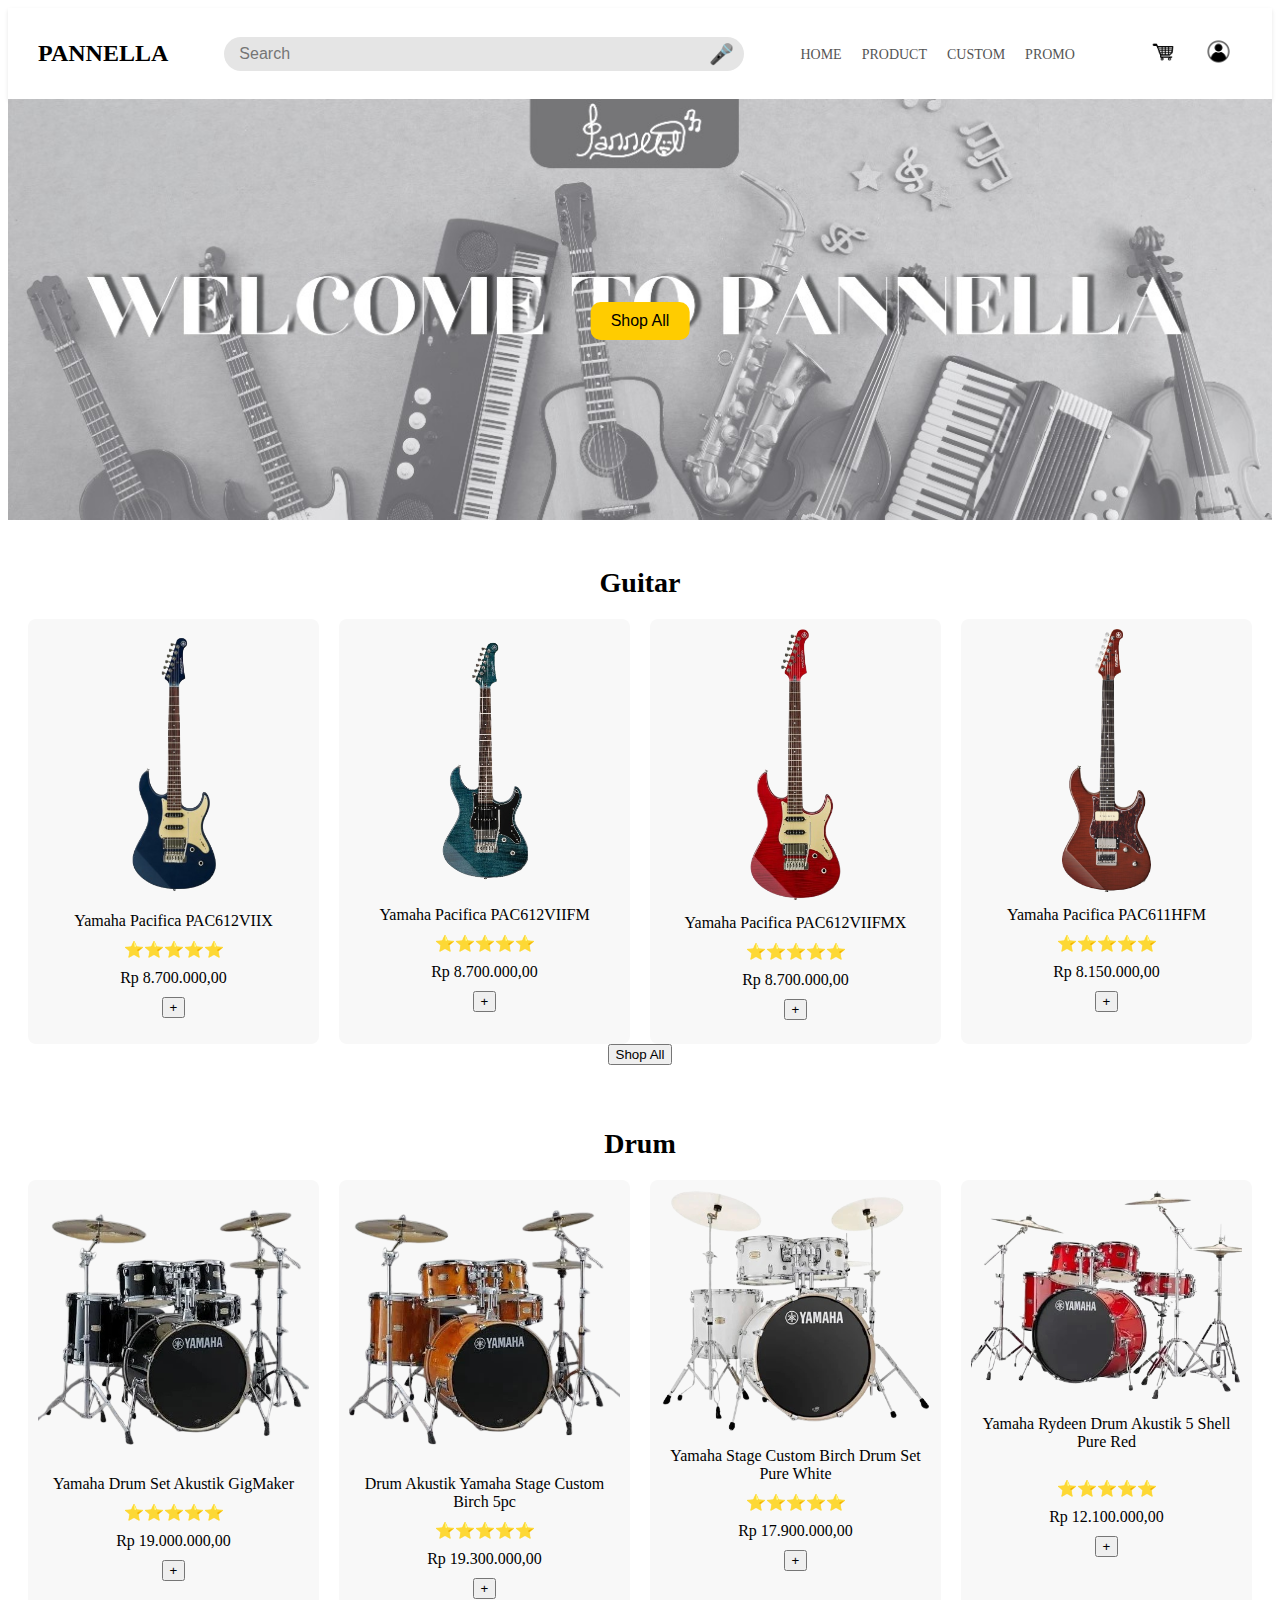
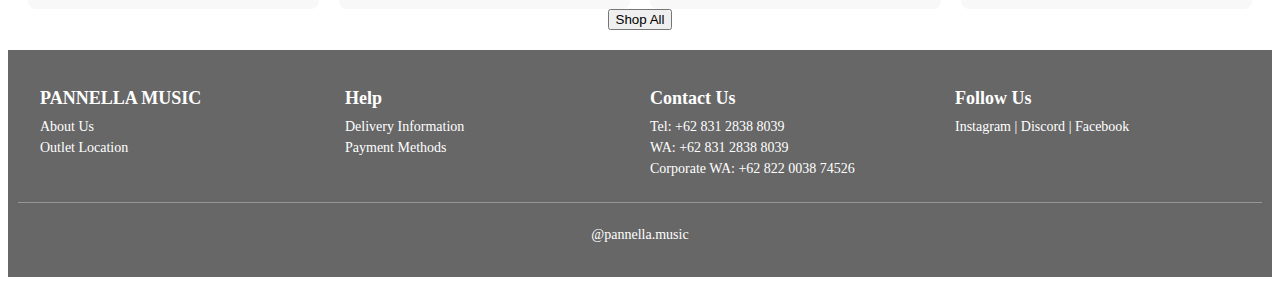
<file: index.html>
<!DOCTYPE html>
<html lang="en">
<head>
  <meta charset="UTF-8">
  <meta name="viewport" content="width=device-width, initial-scale=1.0">
  <title>Pannella music</title>
  <link rel="stylesheet" href="home.css">
</head>
<body>
    <header class="header">
        <div class="logo">
            <h1>PANNELLA</h1>
        </div>
        <div class="search-bar">
            <input type="text" placeholder="Search">
            <span class="microphone-icon">🎤</span>
        </div>
        <nav class="nav">
            <ul>
                <li><a href="index.html">HOME</a></li>
                <li><a href="product.html">PRODUCT</a></li>
                <li><a href="custom.html">CUSTOM</a></li>
                <li><a href="#">PROMO</a></li>
                <a href="keranjang.html"></a>
                <a href="signup.html"></a>
            </ul>
        </nav>
        <div class="icons">
          <div class="cart">
            <a href="keranjang.html" class="cart-link">
              <span class="cart-icon"><img src="keranjang-removebg-preview.png" alt="Cart"></span>
              
            </a>
          </div>
          
            <div class="profile">
                <a href="signup.html" class="profile-link">
                    <span class="profile-icon"><img src="profile.png" alt="profile"></span>
                </a>
            </div>
        </div>
    </header>

  <section class="hero">
    <img src="Canva.Post Persiapan PAS.jpg" alt="poster Display">
    <div class="hero-text">

      <button id="product-btn" class="button" onclick="window.location.href='product.html';">Shop All</button>
    </div>
  </section>

  <section class="products">
    <h2>Guitar</h2>
    <div class="product-grid">
        <div class="product">
            <img src="gitar1.png" alt="Super Sprinkle">
             <p>Yamaha Pacifica PAC612VIIX</p>
            <div class="product-rating">⭐⭐⭐⭐⭐</div>
            <p class="product-price">Rp 8.700.000,00</p>
            <button class="add-to-cart" 
                    data-id="1" 
                    data-name="Yamaha Pacifica PAC612VIIX" 
                    data-price="870000000">
              +
            </button>
          </div> 
          <div class="product">
            <img src="gitar2.png" alt="Yamaha Pacifica PAC612VIIFM" style="height: 65%; width: 85%;">
             <p>Yamaha Pacifica PAC612VIIFM</p>
            <div class="product-rating">⭐⭐⭐⭐⭐</div>
            <p class="product-price">Rp 8.700.000,00</p>
            <button class="add-to-cart" 
                    data-id="1" 
                    data-name="Yamaha Pacifica PAC612VIIFM" 
                    data-price="870000000">
              +
            </button>
          </div> 
          <div class="product">
            <img src="gitar3.png" alt="Yamaha Pacifica PAC612VIIFMX">
             <p>Yamaha Pacifica PAC612VIIFMX</p>
            <div class="product-rating">⭐⭐⭐⭐⭐</div>
            <p class="product-price">Rp 8.700.000,00</p>
            <button class="add-to-cart" 
                    data-id="1" 
                    data-name="Yamaha Pacifica PAC612VIIFMX" 
                    data-price="870000000">
              +
            </button>
          </div> 
          <div class="product">
            <img src="gitar4.png" alt="Yamaha Pacifica PAC611HFM" style="height: 65%; width: 33%;">
             <p>Yamaha Pacifica PAC611HFM</p>
            <div class="product-rating">⭐⭐⭐⭐⭐</div>
            <p class="product-price">Rp 8.150.000,00</p>
            <button class="add-to-cart" 
                    data-id="1" 
                    data-name="Yamaha Pacifica PAC611HFM" 
                    data-price="815000000">
              +
            </button>
          </div> 
    </div>
    <button id="product-btn" class="button" onclick="window.location.href='product.html';">Shop All</button>
  </section>

  <section class="products">
    <h2>Drum</h2>
    <div class="product-grid">
        <div class="product">
            <img src="drum.png" alt="Super Sprinkle">
             <p>Yamaha Drum Set Akustik GigMaker</p>
            <div class="product-rating">⭐⭐⭐⭐⭐</div>
            <p class="product-price">Rp 19.000.000,00</p>
            <button class="add-to-cart" 
                    data-id="1" 
                    data-name="Yamaha Drum Set Akustik GigMaker" 
                    data-price="1900000000">
              +
            </button>
          </div> 
          <div class="product">
            <img src="drum2.png" alt="Super Sprinkle">
             <p>Drum Akustik Yamaha Stage Custom Birch 5pc</p>
            <div class="product-rating">⭐⭐⭐⭐⭐</div>
            <p class="product-price">Rp 19.300.000,00</p>
            <button class="add-to-cart" 
                    data-id="1" 
                    data-name="Drum Akustik Yamaha Stage Custom Birch 5pc" 
                    data-price="1930000000">
              +
            </button>
          </div> 
          <div class="product">
            <img src="drum3.png" alt="Super Sprinkle">
             <p>Yamaha Stage Custom Birch Drum Set Pure White</p>
            <div class="product-rating">⭐⭐⭐⭐⭐</div>
            <p class="product-price">Rp 17.900.000,00</p>
            <button class="add-to-cart" 
                    data-id="1" 
                    data-name="Yamaha Stage Custom Birch Drum Set Pure White" 
                    data-price="1790000000">
              +
            </button>
          </div> 
          <div class="product">
            <img src="drum4.png" alt="Super Sprinkle">
            <br> <p>Yamaha Rydeen Drum Akustik 5 Shell Pure Red</p></br>
            <div class="product-rating">⭐⭐⭐⭐⭐</div>
            <p class="product-price">Rp 12.100.000,00</p>
            <button class="add-to-cart" 
                    data-id="1" 
                    data-name="Yamaha Rydeen Drum Akustik 5 Shell" 
                    data-price="12100000000">
              +
            </button>
          </div> 
    </div>
    <button id="product-btn" class="button" onclick="window.location.href='product.html';">Shop All</button>
  </section>

  <footer>
    <div class="footer-container">
      <div class="footer-section">
        <h3>PANNELLA MUSIC</h3>
        <p><a href="abotus.html">About Us</a></p>
        <p><a href="abotus.html">Outlet Location</a></p>
      </div>
      <div class="footer-section">
        <h3>Help</h3>
        <p><a href="pembayaran.html">Delivery Information</a></p>
        <p><a href="pembayaran.html">Payment Methods</a></p>
      </div>
      <div class="footer-section">
        <h3>Contact Us</h3>
        <p>Tel: +62 831 2838 8039</p>
        <p>WA: +62 831 2838 8039</p>
        <p>Corporate WA: +62 822 0038 74526</p>
      </div>
      <div class="footer-section">
        <h3>Follow Us</h3>
        <p><a href="https://www.instagram.com/pannella.music?igsh=MWlyYzNnMGoyMWRxZA==">Instagram</a> | <a href="https://discord.gg/sXnHcacY">Discord</a> | <a href="#">Facebook</a></p>
      </div>
    </div>
    <div class="footer-bottom">
      <p>@pannella.music</p>
    </div>
  </footer>
  <script src="homejs.js"></script>
</body>
</html>
</file>
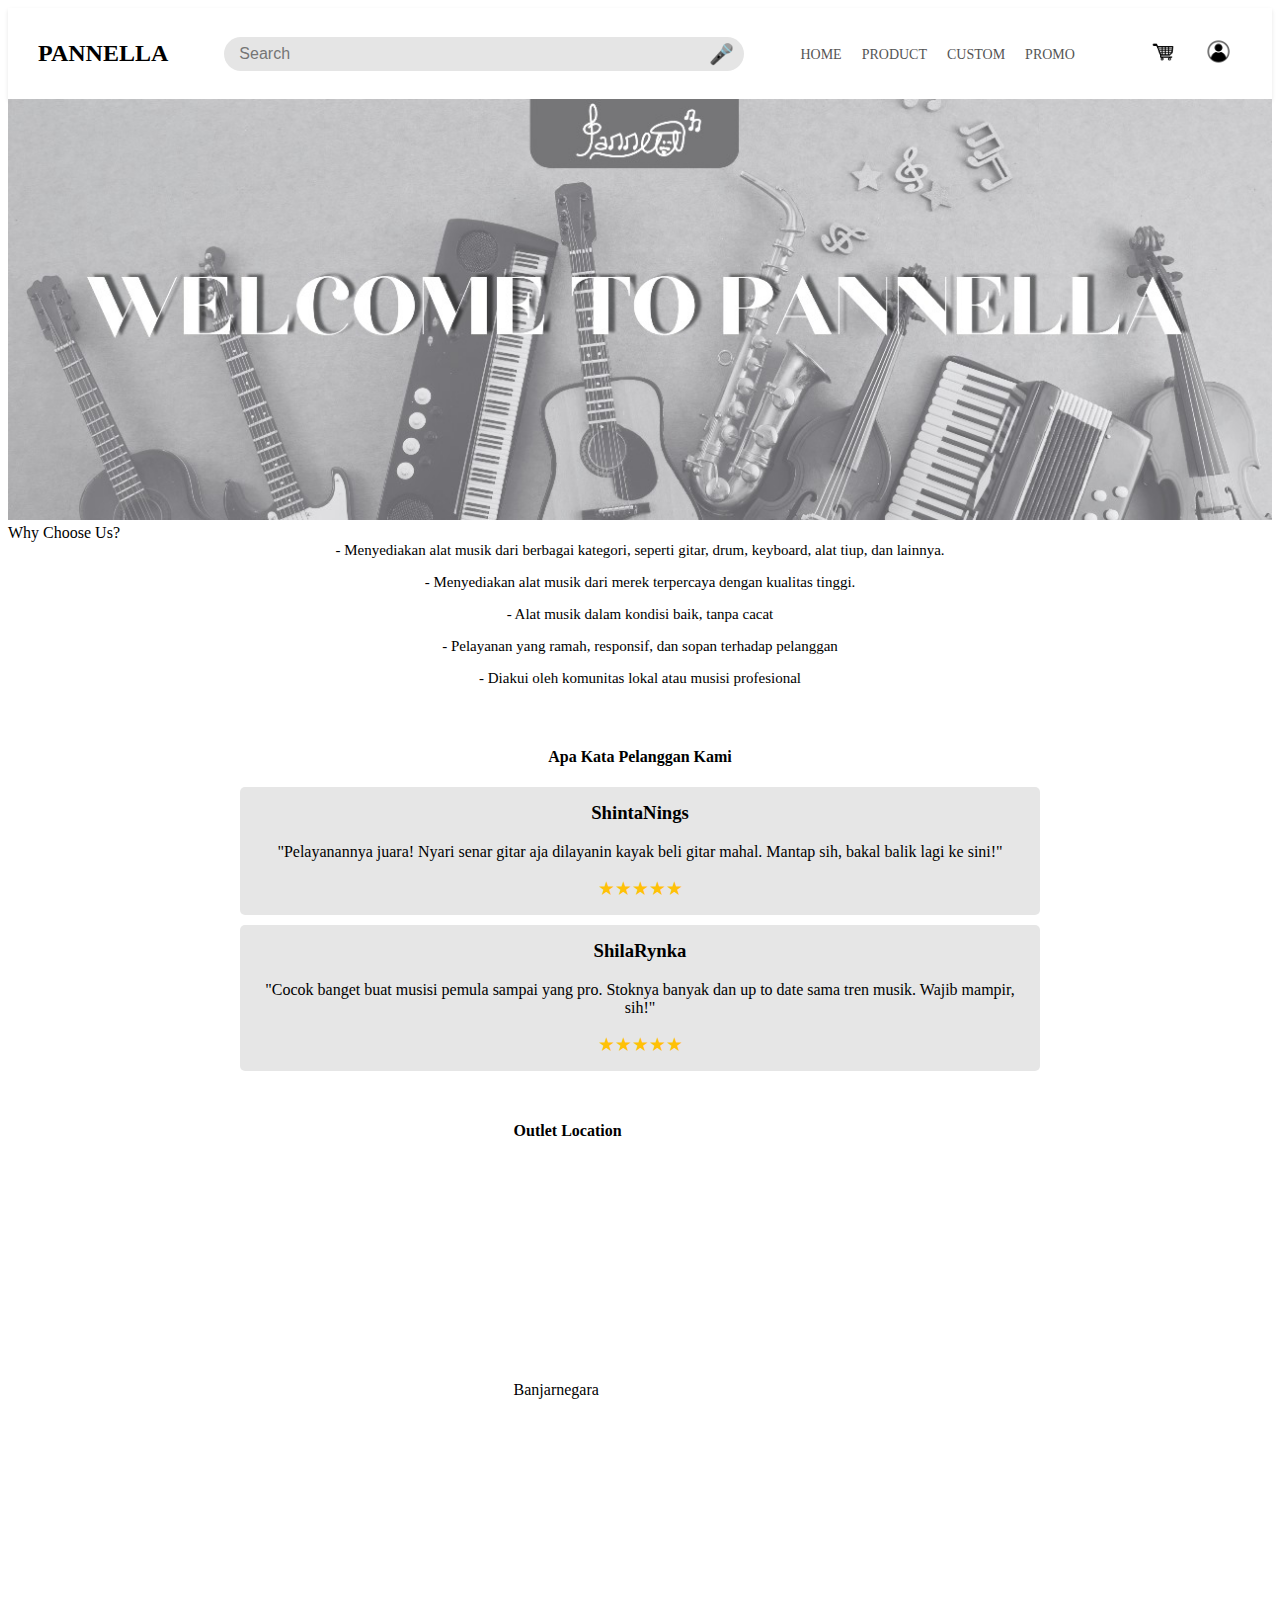
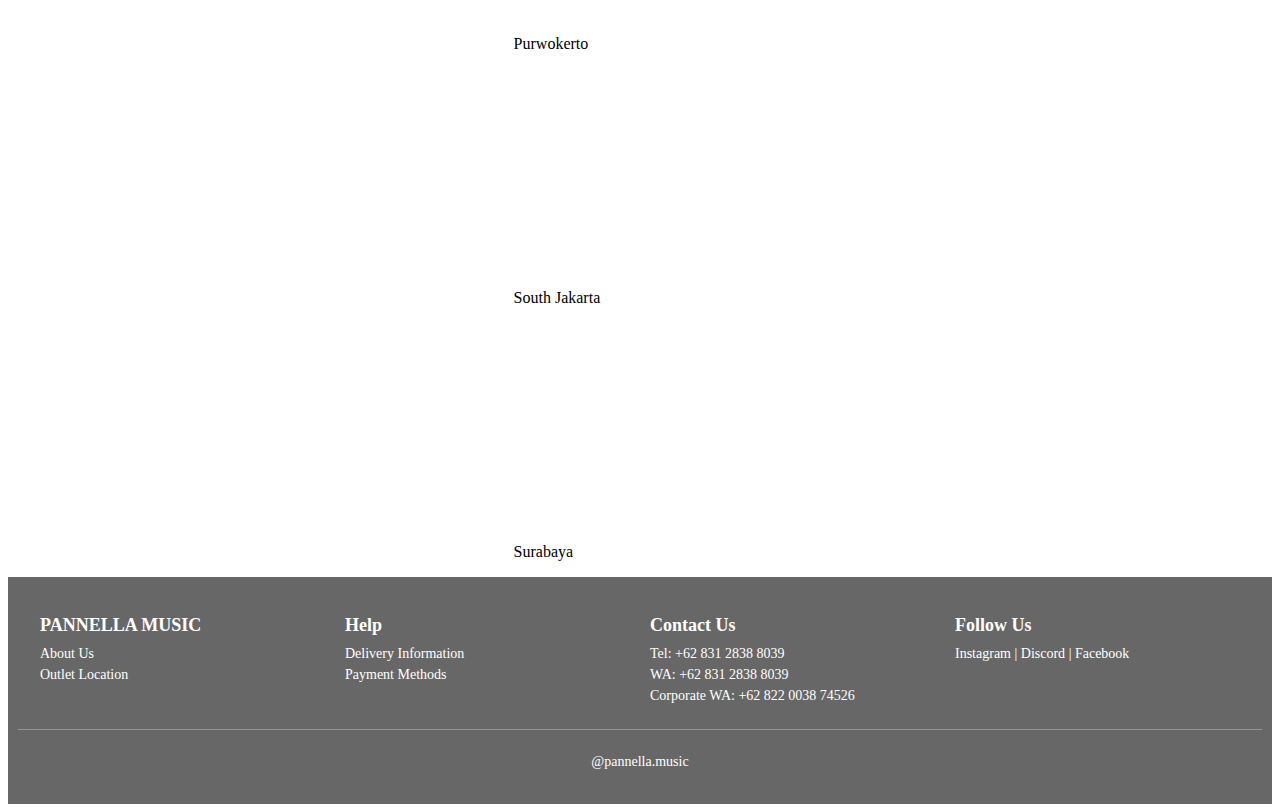
<file: abotus.html>
<!DOCTYPE html>
<html lang="en">
<head>
    <meta charset="UTF-8">
    <meta name="viewport" content="width=device-width, initial-scale=1.0">
    <title>Yummy's Bakery</title>
    <link rel="stylesheet" href="aboutus.css">
</head>
<body>
    <header class="header">
        <div class="logo">
            <h1>PANNELLA</h1>
        </div>
        <div class="search-bar">
            <input type="text" placeholder="Search">
            <span class="microphone-icon">🎤</span>
        </div>
        <nav class="nav">
            <ul>
                <li><a href="index.html">HOME</a></li>
                <li><a href="product.html">PRODUCT</a></li>
                <li><a href="custom.html">CUSTOM</a></li>
                <li><a href="#">PROMO</a></li>
                <a href="keranjang.html"></a>
                <a href="profile.html"></a>
            </ul>
        </nav>
        <div class="icons">
            <div class="cart">
                <a href="keranjang.html" class="cart-link">
                    <span class="cart-icon"><img src="keranjang-removebg-preview.png" alt="Cart"></span>
                </a>
            </div>
            <div class="profile">
                <a href="profile.html" class="profile-link">
                    <span class="profile-icon"><img src="profile.png" alt="profile"></span>
                </a>
            </div>
        </div>
    </header>
    <section class="about">
        <img src="Canva.Post Persiapan PAS.jpg" alt="about">
        <div>
          <div class="Choose"  <h4>Why Choose Us?</h4></div>
            <div class= "kriteria"
            <p>- Menyediakan alat musik dari berbagai kategori, seperti gitar, drum, keyboard, alat tiup, dan lainnya.</p>
            <p>- Menyediakan alat musik dari merek terpercaya dengan kualitas tinggi.</p>
            <p>- Alat musik dalam kondisi baik, tanpa cacat</p>
            <p>- Pelayanan yang ramah, responsif, dan sopan terhadap pelanggan</p>
            <p>- Diakui oleh komunitas lokal atau musisi profesional</p> </div>
        </div>
    </section>
    
    <section class="reviews">
        <h4>Apa Kata Pelanggan Kami</h4>
        <div class="review">
            <h3>ShintaNings</h3>
            <p>"Pelayanannya juara! Nyari senar gitar aja dilayanin kayak beli gitar mahal. Mantap sih, bakal balik lagi ke sini!"</p>
            <div class="stars">★★★★★</div>
        </div>
        <div class="review">
            <h3>ShilaRynka</h3>
            <p>"Cocok banget buat musisi pemula sampai yang pro. Stoknya banyak dan up to date sama tren musik. Wajib mampir, sih!"</p>
            <div class="stars">★★★★★</div>
        </div>
    </section>
    
    <section class="locatios">
        
        <div class="location">
            <h4>Outlet Location</h4>
            <iframe src="https://www.google.com/maps/embed?..." loading="lazy"></iframe>
            <p>Banjarnegara</p>
        </div>
        <div class="location">
            <iframe src="https://www.google.com/maps/embed?..." loading="lazy"></iframe>
            <p>Purwokerto</p>
        </div>
        <div class="location">
            <iframe src="https://www.google.com/maps/embed?..." loading="lazy"></iframe>
            <p>South Jakarta</p>
        </div>
        <div class="location">
            <iframe src="https://www.google.com/maps/embed?..." loading="lazy"></iframe>
            <p>Surabaya</p>
        </div>
    </section>
    
    <footer>
        <div class="footer-container">
            <div class="footer-section">
              <h3>PANNELLA MUSIC</h3>
              <p><a href="abotus.html">About Us</a></p>
              <p><a href="abotus.html">Outlet Location</a></p>
            </div>
            <div class="footer-section">
              <h3>Help</h3>
              <p><a href="#">Delivery Information</a></p>
              <p><a href="#">Payment Methods</a></p>
            </div>
            <div class="footer-section">
              <h3>Contact Us</h3>
              <p>Tel: +62 831 2838 8039</p>
              <p>WA: +62 831 2838 8039</p>
              <p>Corporate WA: +62 822 0038 74526</p>
            </div>
            <div class="footer-section">
              <h3>Follow Us</h3>
              <p><a href="https://www.instagram.com/pannella.music?igsh=MWlyYzNnMGoyMWRxZA==">Instagram</a> | <a href="https://discord.gg/sXnHcacY">Discord</a> | <a href="#">Facebook</a></p>
            </div>
          </div>
          <div class="footer-bottom">
            <p>@pannella.music</p>
          </div>      
    </footer>
</body>
</html>
</file>
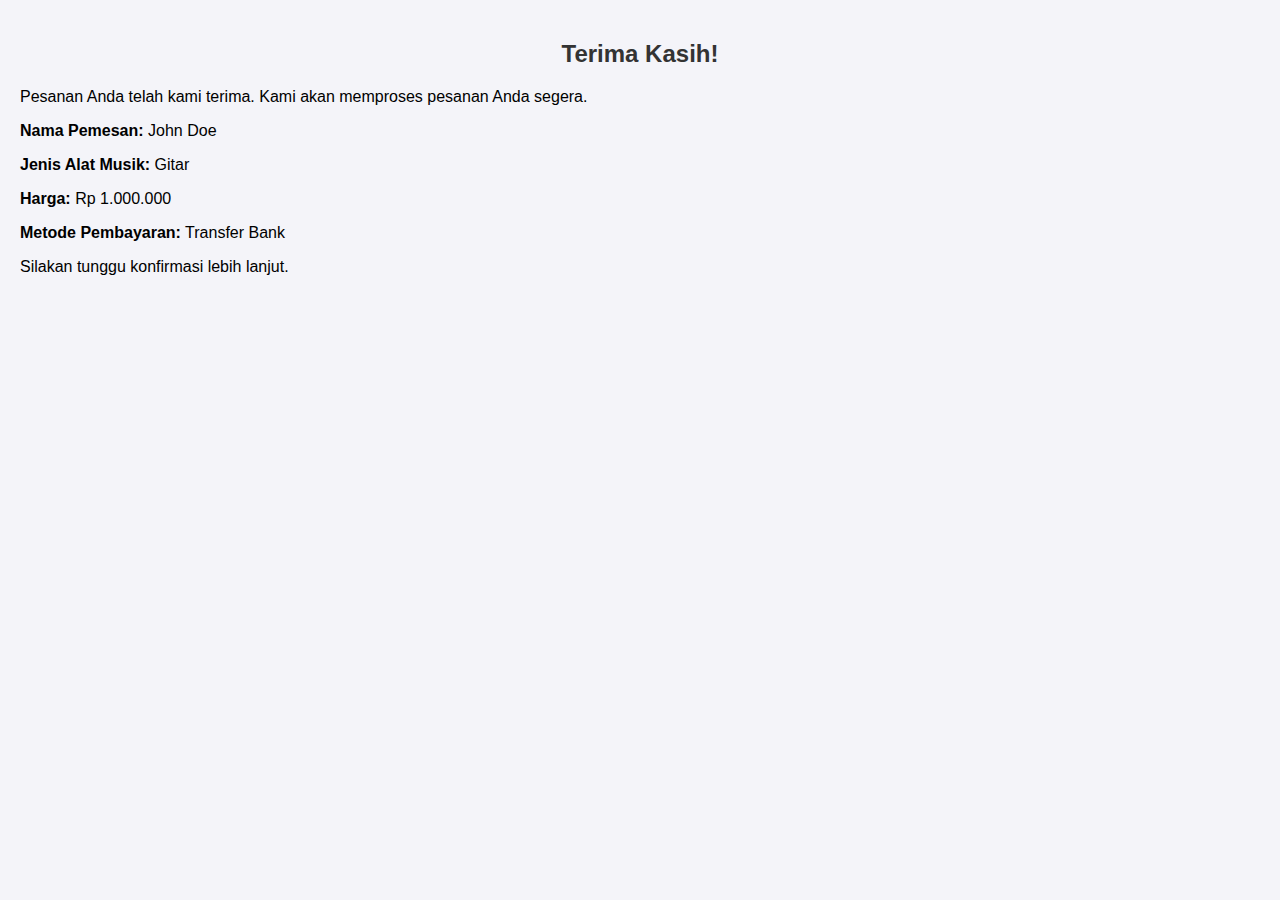
<file: conf.html>
<!DOCTYPE html>
<html lang="en">
<head>
  <meta charset="UTF-8">
  <meta name="viewport" content="width=device-width, initial-scale=1.0">
  <title>Konfirmasi Pembayaran</title>
  <link rel="stylesheet" href="form.css">
</head>
<body>
  <div class="confirmation-container">
    <h2>Terima Kasih!</h2>
    <p>Pesanan Anda telah kami terima. Kami akan memproses pesanan Anda segera.</p>
    <p><strong>Nama Pemesan:</strong> John Doe</p>
    <p><strong>Jenis Alat Musik:</strong> Gitar</p>
    <p><strong>Harga:</strong> Rp 1.000.000</p>
    <p><strong>Metode Pembayaran:</strong> Transfer Bank</p>
    <p>Silakan tunggu konfirmasi lebih lanjut.</p>
  </div>
</body>
</html>
</file>
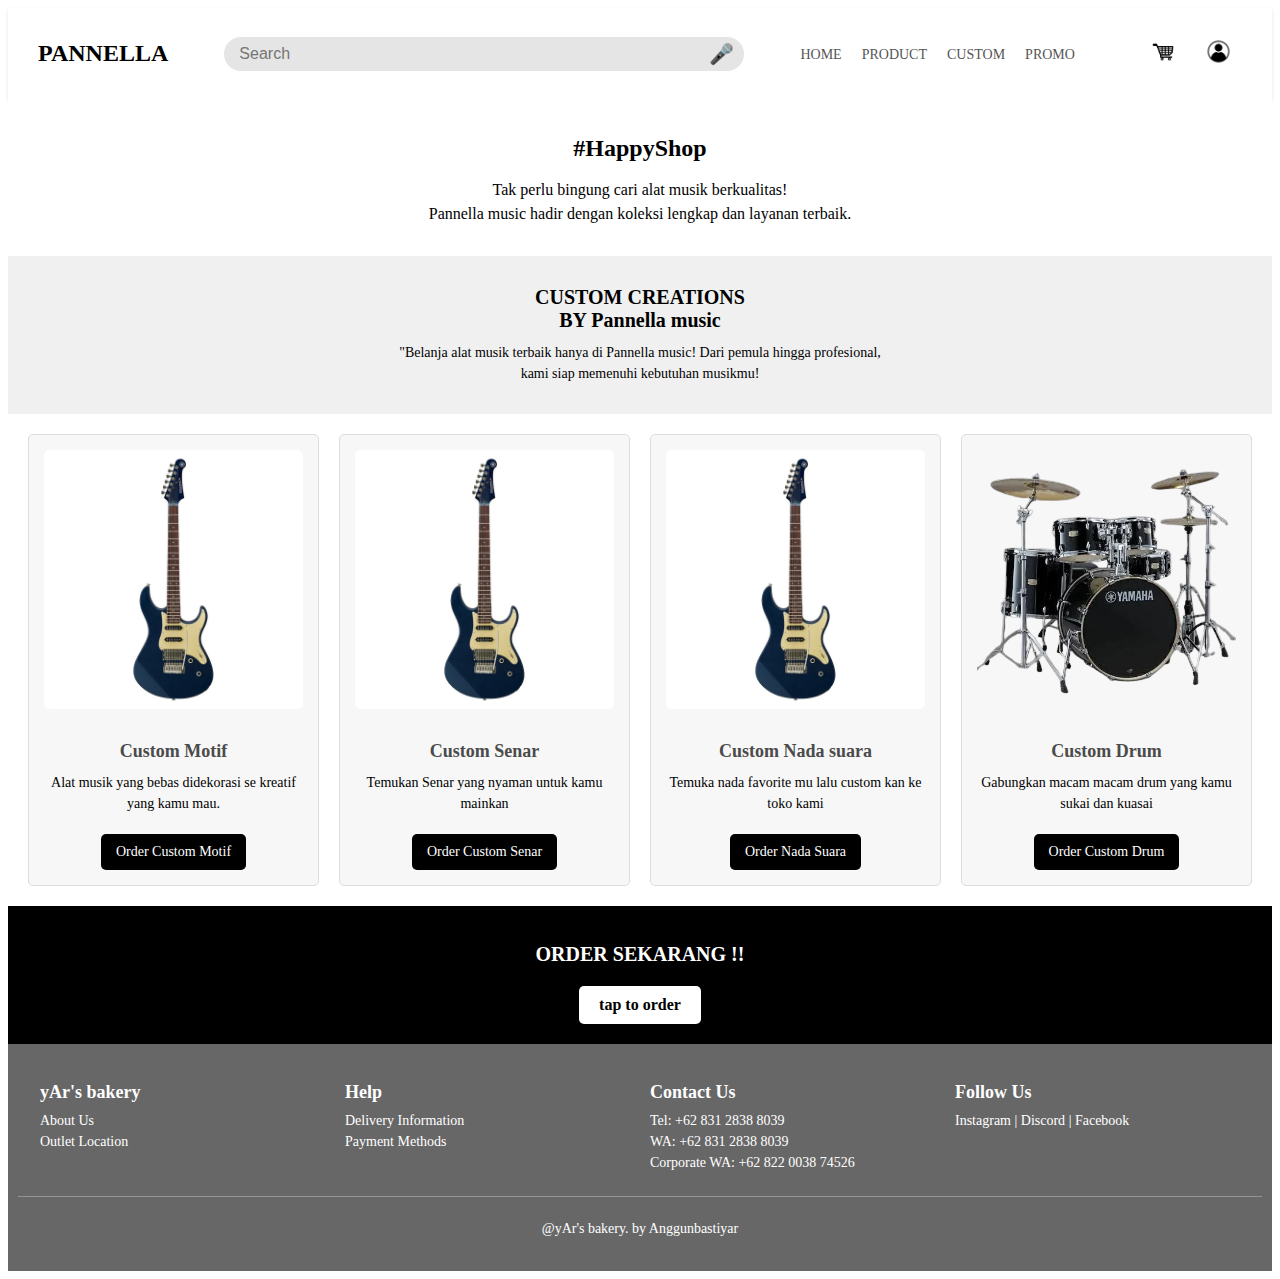
<file: custom.html>
<!DOCTYPE html>
<html lang="en">
<head>
  <meta charset="UTF-8">
  <meta name="viewport" content="width=device-width, initial-scale=1.0">
  <title>Pannella music</title>
  <link rel="stylesheet" href="home.css">
</head>
<body>
    <header class="header">
        <div class="logo">
            <h1>PANNELLA</h1>
        </div>
        <div class="search-bar">
            <input type="text" placeholder="Search">
            <span class="microphone-icon">🎤</span>
        </div>
        <nav class="nav">
            <ul>
                <li><a href="index.html">HOME</a></li>
                <li><a href="product.html">PRODUCT</a></li>
                <li><a href="custom.html">CUSTOM</a></li>
                <li><a href="#">PROMO</a></li>
                <a href="keranjang.html"></a>
                <a href="profile.html"></a>
            </ul>
        </nav>
        <div class="icons">
            <div class="cart">
                <a href="keranjang.html" class="cart-link">
                    <span class="cart-icon"><img src="keranjang-removebg-preview.png" alt="Cart"></span>
                </a>
            </div>
            <div class="profile">
                <a href="profile.html" class="profile-link">
                    <span class="profile-icon"><img src="profile.png" alt="profile"></span>
                </a>
            </div>
        </div>
    </header>
<header>
    <link rel="stylesheet" href="custom.css">
        <h1>#HappyShop</h1>
        <p>Tak perlu bingung cari alat musik berkualitas! <br>Pannella music hadir dengan koleksi lengkap dan layanan terbaik.</p>
</header>

    <section class="custom-creations">
        <h2>CUSTOM CREATIONS<br>BY Pannella music</h2>
        <p>"Belanja alat musik terbaik hanya di Pannella music! Dari pemula hingga profesional,<br>
            kami siap memenuhi kebutuhan musikmu!</p>
    </section>

    <section class="product-list">
        <div class="product">
            <img src="gitarls.webp" alt="Color request">
            <h3>Custom Motif</h3>
            <p>Alat musik yang bebas didekorasi se kreatif yang kamu mau.</p>
            <a href="form.html" class="order-button">Order Custom Motif</a>
        </div>
        <div class="product">
            <img src="gitarls.webp" alt="gitar">
            <h3>Custom Senar</h3>
            <p>Temukan Senar yang nyaman untuk kamu mainkan</p>
            <a href="form.html" class="order-button">Order Custom Senar</a>
        </div>
        <div class="product">
            <img src="gitarls.webp" alt="Naked Cake">
            <h3>Custom Nada suara</h3>
            <p>Temuka nada favorite mu lalu custom kan ke toko kami </p>
            <a href="form.html" class="order-button">Order Nada Suara</a>
        </div>
        <div class="product">
            <img src="drum.png" alt="Edible Print Cake">
            <h3>Custom Drum</h3>
            <p>Gabungkan macam macam drum yang kamu sukai dan kuasai</p>
            <a href="form.html" class="order-button">Order Custom Drum</a>
        </div>
    </section>

    <section class="cta">
        <h2>ORDER SEKARANG !!</h2>
        <a href="form.html" class="order-button-main">tap to order</a>
    </section>
    <footer>
        <div class="footer-container">
          <div class="footer-section">
            <h3>yAr's bakery</h3>
            <p><a href="abotus.html">About Us</a></p>
            <p><a href="abotus.html">Outlet Location</a></p>
          </div>
          <div class="footer-section">
            <h3>Help</h3>
            <p><a href="form.html">Delivery Information</a></p>
            <p><a href="form.html">Payment Methods</a></p>
          </div>
          <div class="footer-section">
            <h3>Contact Us</h3>
            <p>Tel: +62 831 2838 8039</p>
            <p>WA: +62 831 2838 8039</p>
            <p>Corporate WA: +62 822 0038 74526</p>
          </div>
          <div class="footer-section">
            <h3>Follow Us</h3>
            <p><a href="https://www.instagram.com/pannella.music?igsh=MWlyYzNnMGoyMWRxZA==">Instagram</a> | <a href="https://discord.gg/sXnHcacY">Discord</a> | <a href="#">Facebook</a></p>
          </div>
        </div>
        <div class="footer-bottom">
          <p>@yAr's bakery. by Anggunbastiyar</p>
        </div>
      </footer>
</body>
</html>
</file>
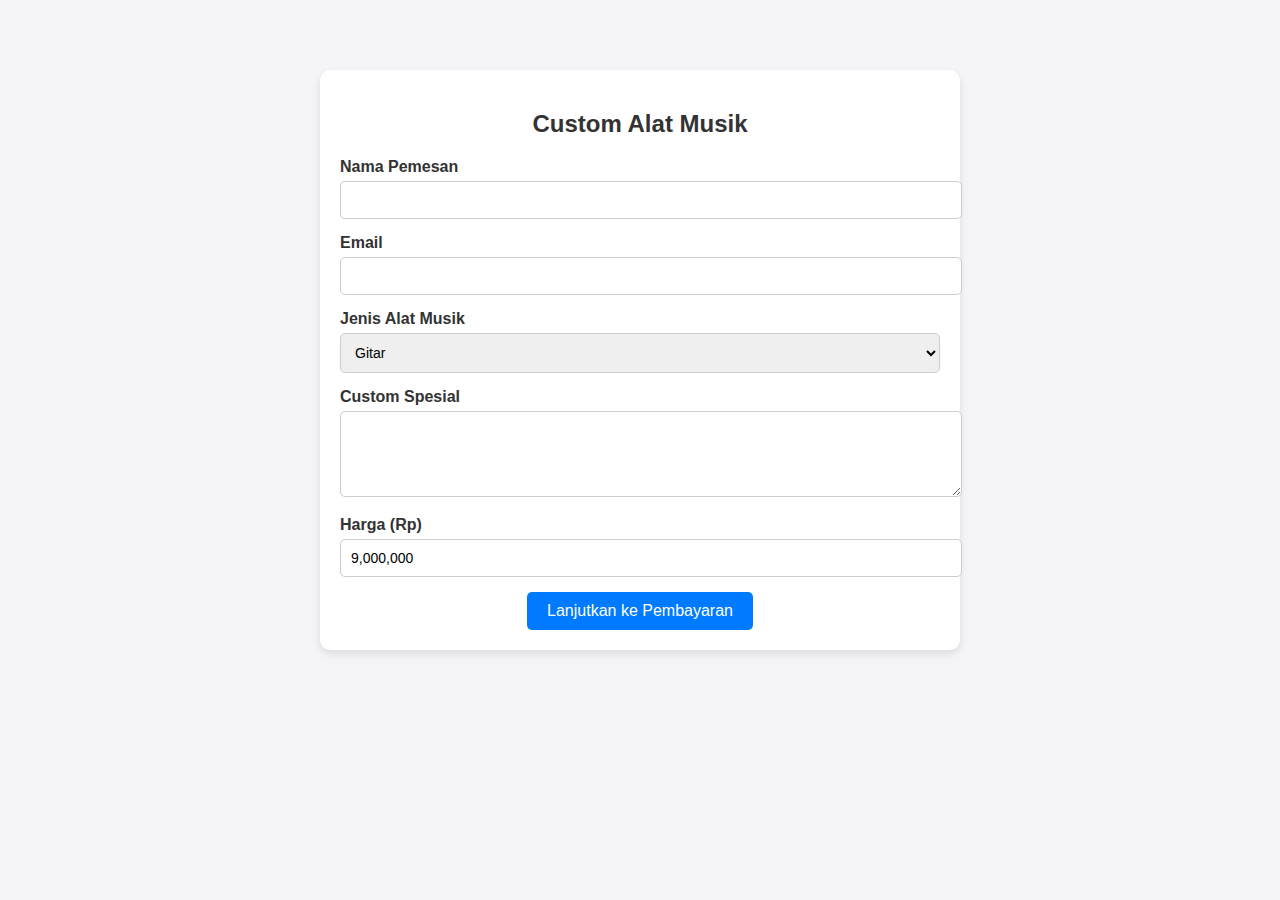
<file: form.html>
<!DOCTYPE html>
<html lang="en">
<head>
  <meta charset="UTF-8">
  <meta name="viewport" content="width=device-width, initial-scale=1.0">
  <title>Custom Alat Musik</title>
  <link rel="stylesheet" href="form.css">
</head>
<body>
  <div class="form-container">
    <h2>Custom Alat Musik</h2>
    <form action="pembayaran.html" method="POST">
      <div class="form-group">
        <label for="nama">Nama Pemesan</label>
        <input type="text" id="nama" name="nama" required>
      </div>
      <div class="form-group">
        <label for="email">Email</label>
        <input type="email" id="email" name="email" required>
      </div>
      <div class="form-group">
        <label for="jenis-alat">Jenis Alat Musik</label>
        <select id="jenis-alat" name="jenis-alat" required>
          <option value="gitar">Gitar</option>
          <option value="keyboard">Keyboard</option>
          <option value="drum">Drum</option>
          <option value="piano">Piano</option>
        </select>
      </div>
      <div class="form-group">
        <label for="customizations">Custom Spesial</label>
        <textarea id="customizations" name="customizations" rows="4" required></textarea>
      </div>
      <div class="form-group">
        <label for="harga">Harga (Rp)</label>
        <input type="text" id="price" name="price" value="9,000,000" readonly>
      </div>
      <div class="form-submit">
        <button type="submit">Lanjutkan ke Pembayaran</button>
      </div>
    </form>
  </div>
</body>
</html>
</file>
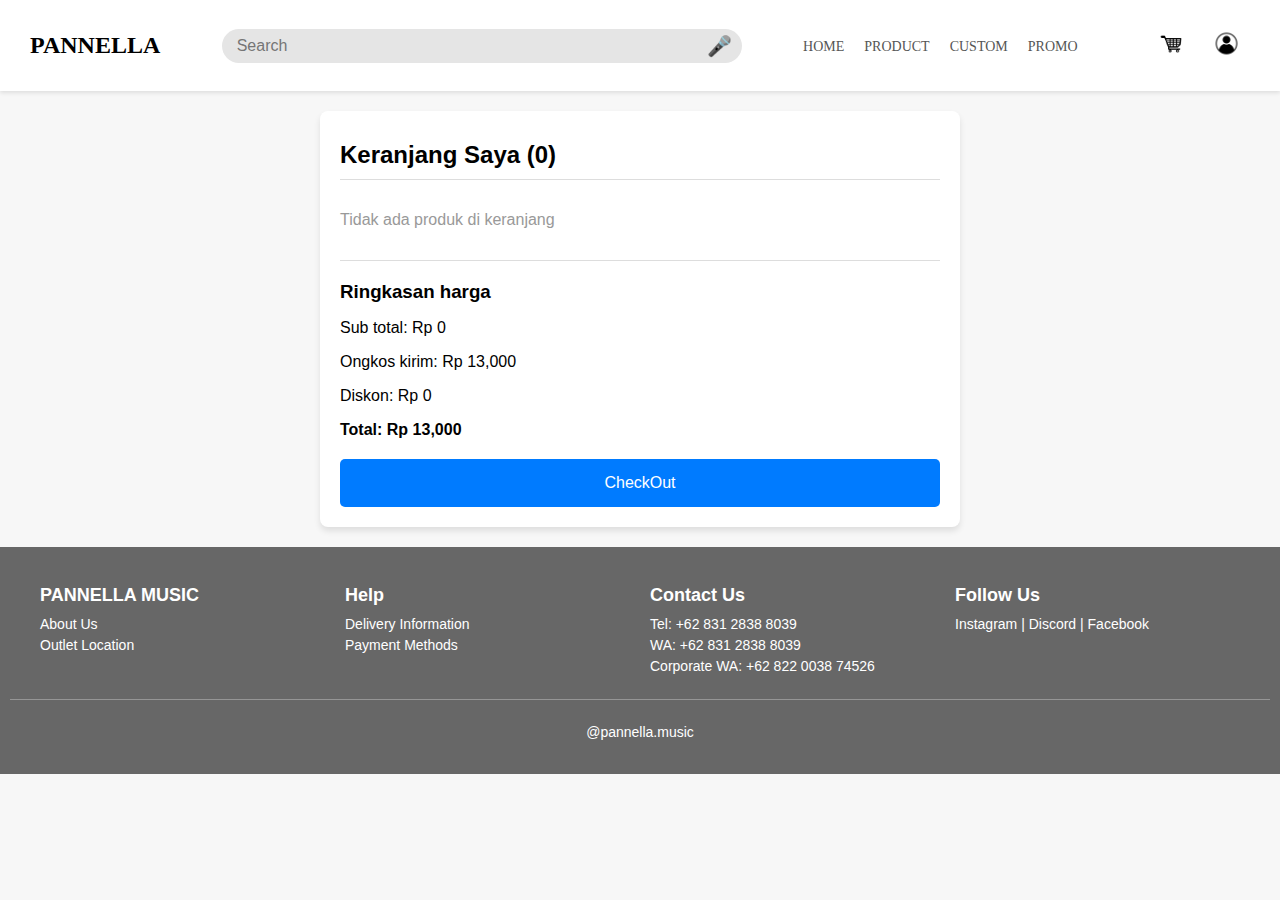
<file: keranjang.html>
<!DOCTYPE html>
<html lang="en">
<head>
  <meta charset="UTF-8">
  <meta name="viewport" content="width=device-width, initial-scale=1.0">
  <title>Pannella music</title>
  <link rel="stylesheet" href="home.css">
</head>
<body>
    <header class="header">
        <div class="logo">
            <h1>PANNELLA</h1>
        </div>
        <div class="search-bar">
            <input type="text" placeholder="Search">
            <span class="microphone-icon">🎤</span>
        </div>
        <nav class="nav">
            <ul>
                <li><a href="index.html">HOME</a></li>
                <li><a href="product.html">PRODUCT</a></li>
                <li><a href="custom.html">CUSTOM</a></li>
                <li><a href="#">PROMO</a></li>
                <a href="keranjang.html"></a>
                <a href="profile.html"></a>
            </ul>
        </nav>
        <div class="icons">
          <div class="cart">
            <a href="keranjang.html" class="cart-link">
              <span class="cart-icon"><img src="keranjang-removebg-preview.png" alt="Cart"></span>
              
            </a>
          </div>
          
            <div class="profile">
                <a href="profile.html" class="profile-link">
                    <span class="profile-icon"><img src="profile.png" alt="profile"></span>
                </a>
            </div>
        </div>
    </header>
  <link rel="stylesheet" href="keranjangprf.css">
</head>
<body>
  <link rel="stylesheet" href="keranjangprf.css">
  <div class="cart-container">
    <h2 class="cart-title">Keranjang Saya <span id="item-count">(0)</span></h2>
    <div id="cart-items" class="cart-items">
      <p class="empty-cart">Tidak ada produk di keranjang</p>
    </div>

    <div class="price-summary">
      <h3>Ringkasan harga</h3>
      <p>Sub total: <span id="subtotal">Rp 0</span></p>
      <p>Ongkos kirim: <span id="shipping-cost">Rp 13,000</span></p>
      <p>Diskon: <span id="discount">Rp 0</span></p>
      <p><strong>Total: <span id="total-price">Rp 13,000</span></strong></p>
    </div>

    <button id="checkout-btn" class="checkout-btn" onclick="window.location.href='pembayaran.html';">CheckOut</button>

  </div>

  <script src="keranjang.js"></script>
  <footer>
    <div class="footer-container">
      <div class="footer-section">
        <h3>PANNELLA MUSIC</h3>
        <p><a href="abotus.html">About Us</a></p>
        <p><a href="abotus.html">Outlet Location</a></p>
      </div>
      <div class="footer-section">
        <h3>Help</h3>
        <p><a href="pembayaran.html">Delivery Information</a></p>
        <p><a href="pembayaran.html">Payment Methods</a></p>
      </div>
      <div class="footer-section">
        <h3>Contact Us</h3>
        <p>Tel: +62 831 2838 8039</p>
        <p>WA: +62 831 2838 8039</p>
        <p>Corporate WA: +62 822 0038 74526</p>
      </div>
      <div class="footer-section">
        <h3>Follow Us</h3>
        <p><a href="https://www.instagram.com/pannella.music?igsh=MWlyYzNnMGoyMWRxZA==">Instagram</a> | <a href="https://discord.gg/sXnHcacY">Discord</a> | <a href="#">Facebook</a></p>
      </div>
    </div>
    <div class="footer-bottom">
      <p>@pannella.music</p>
    </div>
  </footer>
  <script src="homejs.js"></script>
</body>
</html>
</file>
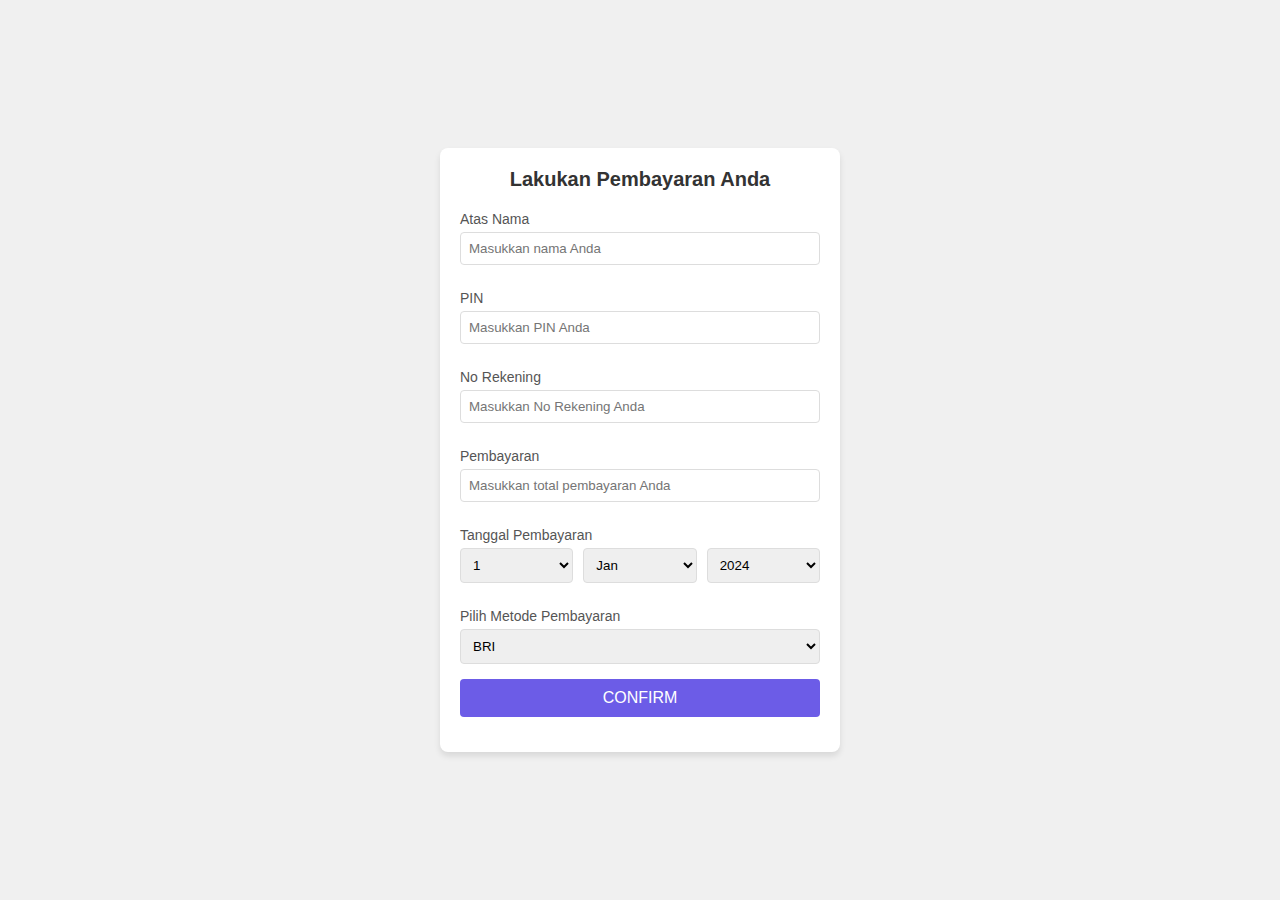
<file: pembayaran.html>
<!DOCTYPE html>
<html lang="id">
<head>
  <meta charset="UTF-8">
  <meta name="viewport" content="width=device-width, initial-scale=1.0">
  <title>Pembayaran</title>
  <link rel="stylesheet" href="pembayaran.css">
</head>
<body>
  <div class="container">
    <h2>Lakukan Pembayaran Anda</h2>
    <form id="paymentForm">
      <label for="nama">Atas Nama</label>
      <input type="text" id="nama" placeholder="Masukkan nama Anda" required>

      <label for="pin">PIN</label>
      <input type="password" id="pin" placeholder="Masukkan PIN Anda" required>

      <label for="noRekening">No Rekening</label>
      <input type="text" id="noRekening" placeholder="Masukkan No Rekening Anda" required>

      <label for="Pembayaran">Pembayaran</label>
      <input type="text" id="Pembayaran" placeholder="Masukkan total pembayaran Anda" required>

      <label for="tanggal">Tanggal Pembayaran</label>
      <div class="tanggal-container">
        <select id="tanggal" required>
          <option value="1">1</option>
          <option value="2">2</option>
          <option value="3">3</option>
          <option value="4">4</option>
                        <option value="5">5</option>
                        <option value="6">6</option>
                        <option value="7">7</option>
                        <option value="8">8</option>
                        <option value="9">9</option>
                        <option value="10">10</option>
                        <option value="11">11</option>
                        <option value="12">12</option>
                        <option value="13">13</option>
                        <option value="14">14</option>
                        <option value="15">15</option>
                        <option value="16">16</option>
                        <option value="17">17</option>
                        <option value="18">18</option>
                        <option value="19">19</option>
                        <option value="20">20</option>
                        <option value="21">21</option>
                        <option value="22">22</option>
                        <option value="23">23</option>
                        <option value="24">24</option>
                        <option value="25">25</option>
                        <option value="26">26</option>
                        <option value="27">27</option>
                        <option value="28">28</option>
                        <option value="29">29</option>
                        <option value="30">30</option>
                        <option value="31">31</option>
          <!-- Tambahkan lebih banyak tanggal sesuai kebutuhan -->
        </select>
        <select id="bulan" required>
          <option value="Jan">Jan</option>
          <option value="Feb">Feb</option>
          <option value="Mar">Mar</option>
          <option value="Apr">Apr</option>
          <option value="May">May</option>
          <option value="Jun">Jun</option>
          <option value="Jul">Jul</option>
          <option value="Aug">Aug</option>
          <option value="Sept">Sept</option>
          <option value="Oct">Oct</option>
          <option value="Nov">Nov</option>
          <option value="Dec">Dec</option>
          <!-- Tambahkan lebih banyak bulan -->
        </select>
        <select id="tahun" required>
          <option value="2024">2024</option>
        </select>
      </div>
      <div class="form-group">
        <label for="metode">Pilih Metode Pembayaran</label>
        <select id="metode" name="metode" required>
          <option value="transfer-bank">BRI</option>
          <option value="e-wallet">E-Wallet (OVO, Gopay)</option>
          <option value="cod">Cash on Delivery</option>
        </select>
      </div>
      <div class="bank-options">
      </div>

      <button type="button" id="confirmButton">CONFIRM</button>
    </form>
    <p id="message"></p>
  </div>
  <script src="pembayaran.js"></script>
</body>
</html>
</file>
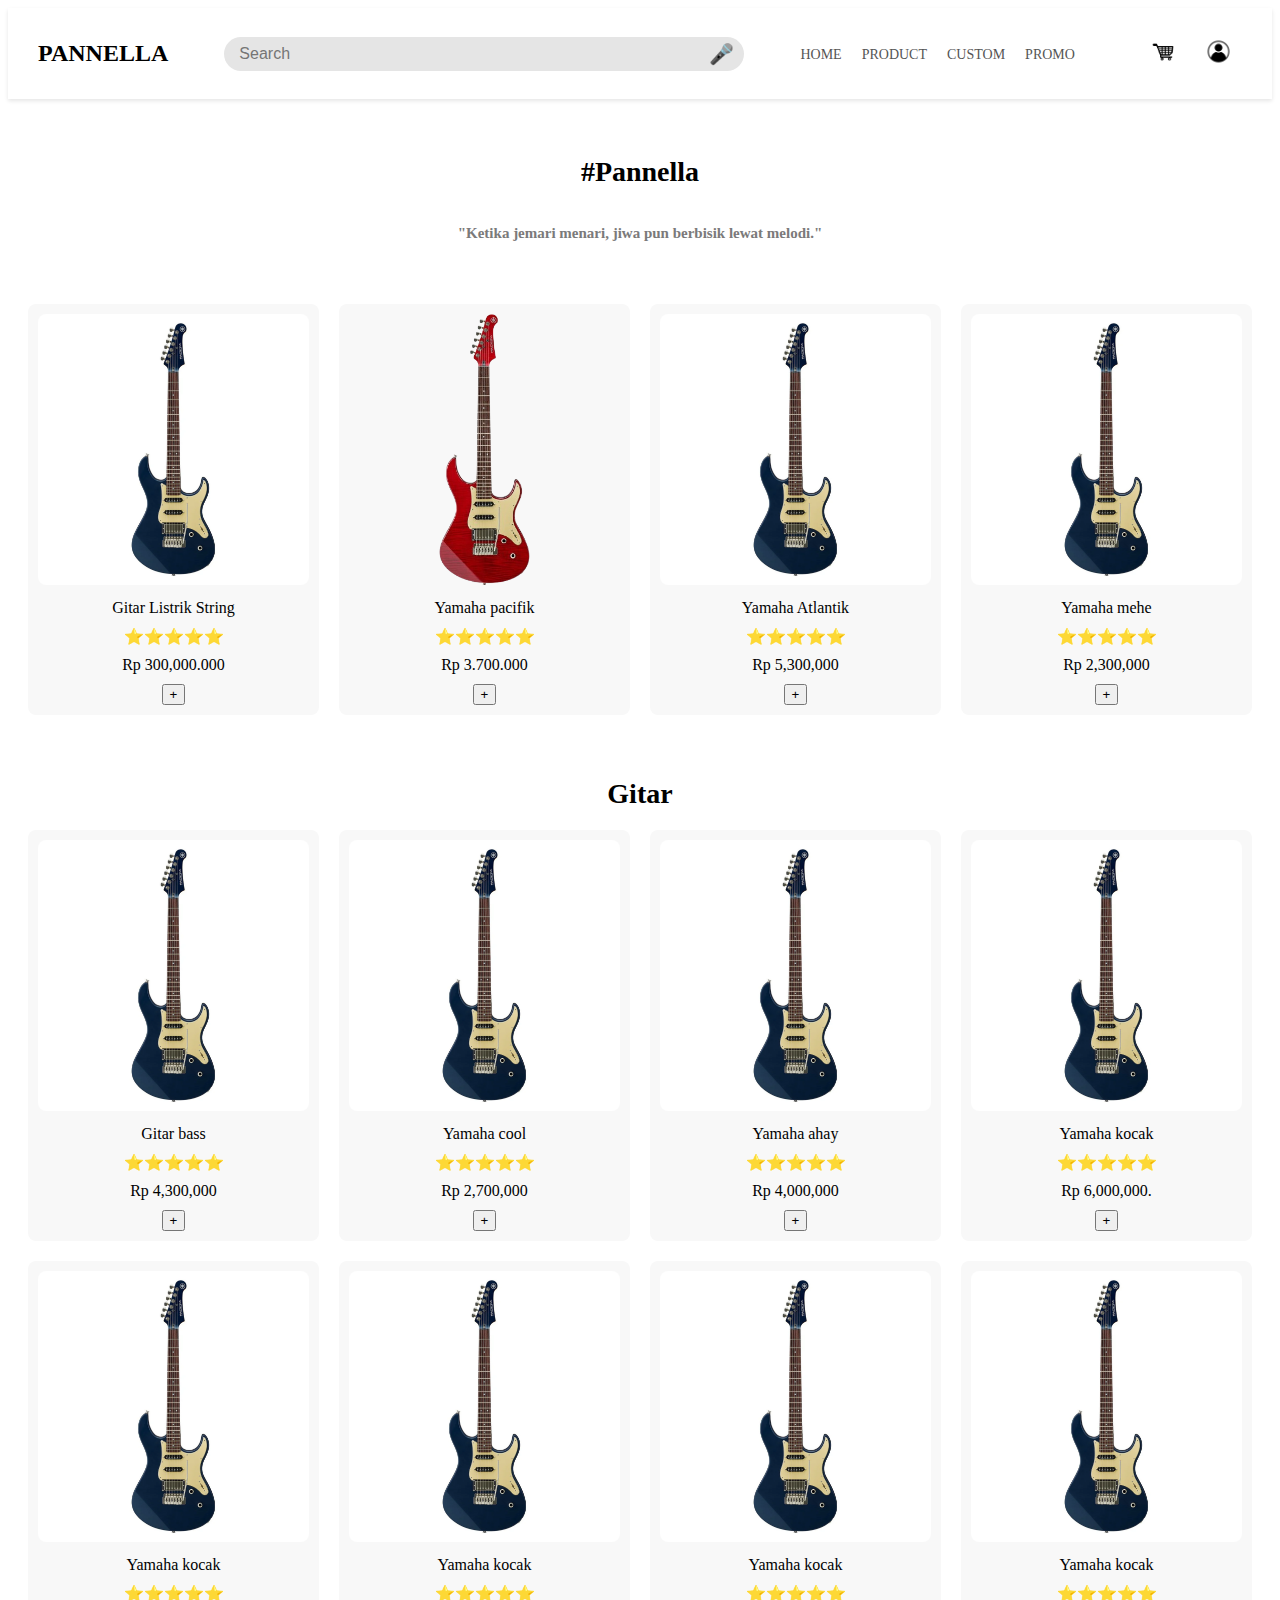
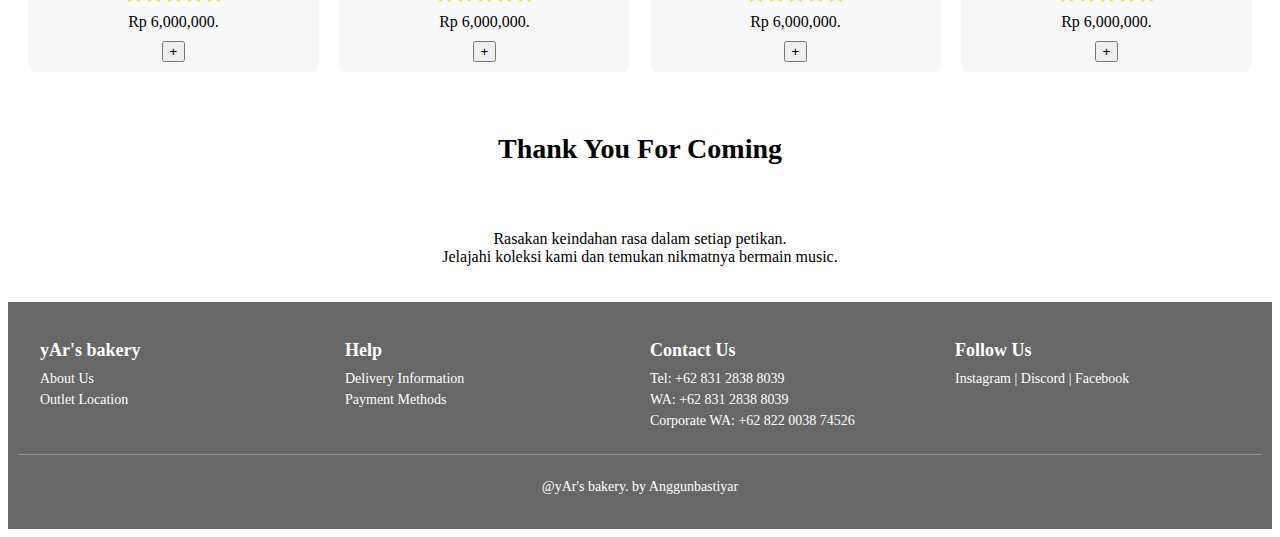
<file: product.html>
<!DOCTYPE html>
<html lang="en">
<head>
  <meta charset="UTF-8">
  <meta name="viewport" content="width=device-width, initial-scale=1.0">
  <title>Pannella music</title>
  <link rel="stylesheet" href="home.css">
</head>
<body>
    <header class="header">
        <div class="logo">
            <h1>PANNELLA</h1>
        </div>
        <div class="search-bar">
            <input type="text" placeholder="Search">
            <span class="microphone-icon">🎤</span>
        </div>
        <nav class="nav">
            <ul>
                <li><a href="index.html">HOME</a></li>
                <li><a href="product.html">PRODUCT</a></li>
                <li><a href="custom.html">CUSTOM</a></li>
                <li><a href="#">PROMO</a></li>
                <a href="keranjang.html"></a>
                <a href="profile.html"></a>
            </ul>
        </nav>
        <div class="icons">
          <div class="cart">
            <a href="keranjang.html" class="cart-link">
              <span class="cart-icon"><img src="keranjang-removebg-preview.png" alt="Cart"></span>
              
            </a>
          </div>
          
            <div class="profile">
                <a href="profile.html" class="profile-link">
                    <span class="profile-icon"><img src="profile.png" alt="profile"></span>
                </a>
            </div>
        </div>
    </header>

  <section class="products">
    <h4>#Pannella</h4>
   <h5><p>"Ketika jemari menari, jiwa pun berbisik lewat melodi."</h2>
        <div class="product-grid">
          <div class="cart-container">
            <div id="cart-items">
            <div class="product">
                <img src="gitarls.webp" alt="Gitar Listrik">
                 <p>Gitar Listrik String</p>
                <div class="product-rating">⭐⭐⭐⭐⭐</div>
                <p class="product-price">Rp 300,000.000</p>
                <button class="add-to-cart" 
                        data-id="1" 
                        data-name="Gitar Listrik String" 
                        data-price="3000000">
                  +
                </button>
              </div>
            </div>
              </div> 
              <div class="cart-container">
                <div id="cart-items">
                <div class="product">
                    <img src="gitar3.png" alt="Yamaha Pacifica PAC612VIIFM">
                     <p>Yamaha pacifik</p>
                    <div class="product-rating">⭐⭐⭐⭐⭐</div>
                    <p class="product-price">Rp 3.700.000</p>
                    <button class="add-to-cart" 
                            data-id="1" 
                            data-name="Yamaha Pacifik" 
                            data-price="3700000">
                      +
                    </button>
                  </div>
                </div>
                  </div> 
          <div class="product">
            <img src="gitarls.webp" alt="Super Sprinkle">
             <p>Yamaha Atlantik</p>
            <div class="product-rating">⭐⭐⭐⭐⭐</div>
            <p class="product-price">Rp 5,300,000</p>
            <button class="add-to-cart" 
                    data-id="1" 
                    data-name="Yamaha Atlantik" 
                    data-price="5300000">
              +
            </button>
          </div>
          <div class="product">
            <img src="gitarls.webp" alt="Super Sprinkle">
             <p>Yamaha mehe</p>
            <div class="product-rating">⭐⭐⭐⭐⭐</div>
            <p class="product-price">Rp 2,300,000</p>
            <button class="add-to-cart" 
                    data-id="1" 
                    data-name="Yamaha mehe" 
                    data-price="2300000">
              +
            </button>
    
      </section>

  <section class="products">
    <h2>Gitar</h2>
    <div class="product-grid">
        <div class="product">
            <img src="gitarls.webp" alt="Super Sprinkle">
             <p>Gitar bass</p>
            <div class="product-rating">⭐⭐⭐⭐⭐</div>
            <p class="product-price">Rp 4,300,000</p>
            <button class="add-to-cart" 
                    data-id="1" 
                    data-name="Gitar Bass" 
                    data-price="4300000">
              +
            </button>
          </div> 
      <div class="product">
        <img src="gitarls.webp" alt="Super Sprinkle">
         <p>Yamaha cool</p>
        <div class="product-rating">⭐⭐⭐⭐⭐</div>
        <p class="product-price">Rp 2,700,000</p>
        <button class="add-to-cart" 
                data-id="1" 
                data-name="Yamaha Cool" 
                data-price="2700000">
          +
        </button>
      </div>
      <div class="product">
        <img src="gitarls.webp" alt="Super Sprinkle">
         <p>Yamaha ahay</p>
        <div class="product-rating">⭐⭐⭐⭐⭐</div>
        <p class="product-price">Rp 4,000,000</p>
        <button class="add-to-cart" 
                data-id="1" 
                data-name="Yamaha ahay" 
                data-price="4000000">
          +
        </button>
      </div>
      <div class="product">
        <img src="gitarls.webp" alt="Super Sprinkle">
         <p>Yamaha kocak</p>
        <div class="product-rating">⭐⭐⭐⭐⭐</div>
        <p class="product-price">Rp 6,000,000.</p>
        <button class="add-to-cart" 
                data-id="1" 
                data-name="Yamaha kocak" 
                data-price="6000000">
          +
        </button>
        </div>
        <div class="product">
          <img src="gitarls.webp" alt="Super Sprinkle">
           <p>Yamaha kocak</p>
          <div class="product-rating">⭐⭐⭐⭐⭐</div>
          <p class="product-price">Rp 6,000,000.</p>
          <button class="add-to-cart" 
                  data-id="1" 
                  data-name="Yamaha kocak" 
                  data-price="6000000">
            +
          </button>
          </div>
          <div class="product">
            <img src="gitarls.webp" alt="Super Sprinkle">
             <p>Yamaha kocak</p>
            <div class="product-rating">⭐⭐⭐⭐⭐</div>
            <p class="product-price">Rp 6,000,000.</p>
            <button class="add-to-cart" 
                    data-id="1" 
                    data-name="Yamaha kocak" 
                    data-price="6000000">
              +
            </button>
            </div>
            <div class="product">
              <img src="gitarls.webp" alt="Super Sprinkle">
               <p>Yamaha kocak</p>
              <div class="product-rating">⭐⭐⭐⭐⭐</div>
              <p class="product-price">Rp 6,000,000.</p>
              <button class="add-to-cart" 
                      data-id="1" 
                      data-name="Yamaha kocak" 
                      data-price="6000000">
                +
              </button>
              </div>
               <div class="product">
        <img src="gitarls.webp" alt="Super Sprinkle">
         <p>Yamaha kocak</p>
        <div class="product-rating">⭐⭐⭐⭐⭐</div>
        <p class="product-price">Rp 6,000,000.</p>
        <button class="add-to-cart" 
                data-id="1" 
                data-name="Yamaha kocak" 
                data-price="6000000">
          +
        </button>
        </div>
        </div>
        <h6>Thank You For Coming</h6>
        <h7><p>Rasakan keindahan rasa dalam setiap petikan.<br>
           Jelajahi koleksi kami dan temukan nikmatnya bermain music.</p></h7>
  </section>
  
  <footer>
    <div class="footer-container">
      <div class="footer-section">
        <h3>yAr's bakery</h3>
        <p><a href="abotus.html">About Us</a></p>
        <p><a href="abotus.html">Outlet Location</a></p>
      </div>
      <div class="footer-section">
        <h3>Help</h3>
        <p><a href="pembayaran.html">Delivery Information</a></p>
        <p><a href="pembayaran.html">Payment Methods</a></p>
      </div>
      <div class="footer-section">
        <h3>Contact Us</h3>
        <p>Tel: +62 831 2838 8039</p>
        <p>WA: +62 831 2838 8039</p>
        <p>Corporate WA: +62 822 0038 74526</p>
      </div>
      <div class="footer-section">
        <h3>Follow Us</h3>
        <p><a href="https://www.instagram.com/pannella.music?igsh=MWlyYzNnMGoyMWRxZA==">Instagram</a> | <a href="https://discord.gg/sXnHcacY">Discord</a> | <a href="#">Facebook</a></p>
      </div>
    </div>
    <div class="footer-bottom">
      <p>@yAr's bakery. by Anggunbastiyar</p>
    </div>
  </footer>
  <script src="homejs.js"></script>
</body>
</html>
</file>
<file: home.css>
.header {
    display: flex;
    align-items: center;
    justify-content: space-between;
    padding: 20px 30px;
    background-color: #fff;
    box-shadow: 0 2px 4px rgba(0, 0, 0, 0.1);
}

.logo h1 {
    font-size: 24px;
    margin: 0;
}

.search-bar {
    display: flex;
    align-items: center;
    background-color: #e5e5e5;
    border-radius: 50px;
    padding: 5px 10px;
    flex: 1;
    margin: 0 20px;
    max-width: 500px;
}

.search-bar input {
    border: none;
    background: none;
    flex: 1;
    outline: none;
    font-size: 16px;
    padding-left: 5px;
}

.search-bar .microphone-icon {
    font-size: 20px;
    margin-left: 10px;
    cursor: pointer;
}

.nav ul {
    display: flex;
    gap: 20px;
    list-style: none;
    margin: 0;
    padding: 0;
}

.nav ul li a {
    text-decoration: none;
    font-size: 14px;
    color: #555;
    position: relative;
}
nav ul li a:hover {
    text-decoration: underline;
    color: red;
}
.icons {
    display: flex;
    align-items: center;
    gap: 20px;
}

.cart {
    position: relative;
    display: inline-block;
    cursor: pointer;
    transition: transform 0.3s ease;
}

.cart img {
    width: 24px;
    height: 24px;
    filter: grayscale(100%); 
    transition: filter 0.3s ease;
}


.cart:hover .cart-icon {
    filter: none;}
.cart:hover {
    transform: scale(1.1); }
    .profile img{
        position: relative;
        display: inline-block;
        cursor: pointer;
        transition: transform 0.3s ease; 
    }
    
    .profile img {
        position: relative;
        display: inline-block;
        cursor: pointer;
        transition: transform 0.3s ease; 
    }
    
    .profile img:hover {
        transform: scale(1.1); 
    }
    
    .profile img {
        width: 43px;
        height: 43px;
        border-radius: 50%;
        transition: filter 0.3s ease, border 0.3s ease; 
        border: 2px solid transparent; 
    }
    
    .profile img:hover .profile-icon {
        filter: brightness(1.2); 
        border: 2px solid #000; }
    
  
    @media (max-width: 100px) {
        .profile img {
            gap: 20px;
        }
    
        .profile img {
            width: 30px;
            height: 30px; 
        }
    
        .profile img:hover {
            transform: scale(1.05); }
    }
@media (max-width: 768px) {
    .search-bar {
        display: none;
    }

    .nav {
        display: none; 
        position: absolute;
        top: 60px;
        right: 20px;
        background-color: white;
        box-shadow: 0 2px 4px rgba(0, 0, 0, 0.2);
        flex-direction: column;
        gap: 20px;
        padding: 10px;
        z-index: 1000;
    }

    .nav.show {
        display: flex; 
    }

    .menu-icon {
        display: block;
    }

    .icons {
        gap: 20px;
    }
}
  
  .hero {
    position: relative;
  }
  
  .hero img {
    width: 100%;
    height: auto;
  }
  
  .hero-text {
    position: absolute;
    top: 50%;
    left: 50%;
    transform: translate(-50%, -50%);
    text-align: center;
  }
  
  
  
  .hero-text button {
    background: #ffcc00;
    border: none;
    padding: 10px 20px;
    cursor: pointer;
    font-size: 16px;
    margin-top: 20px;
    border-radius: 10px;
  }
  .hero-text :hover .hero-text
 { transform: scale(3.3);}
  
 .products h4 {
  font-size: 28px;
  color: #333;
  text-align: center;}

.products h5 {
  font-size: 15px;
  color: #7b7a7a;
  text-align: center;
  margin-bottom: 5%;
  font-family:Cambria, Cochin, Georgia, Times, 'Times New Roman', serif;}

  .products h6 {
    font-size: 28px;
    color: #333;
    text-align: center;
  margin-top: 5%;}
  .h7 {
    font-size: 15px;
    color: #7b7a7a;
    text-align: center;
    margin-top: 0%;
    font-family:Cambria, Cochin, Georgia, Times, 'Times New Roman', serif;}

  
  .products {
    padding: 20px;
    text-align: center;
  }
  
  .products h2 {
    font-size: 28px;
    margin-bottom: 20px;
  }
  
  .product-grid {
    display: grid;
    grid-template-columns: repeat(4, 1fr);
    gap: 20px;
  }
  
  .product {
    text-align: center;
    background: #f8f8f8;
    padding: 10px;
    border-radius: 8px;
  }
  
  .product img {
    width: 100%;
    border-radius: 8px;
  }
  
  .product p {
    margin: 10px 0;
  }
  
  .shop-btn {
    background: #ffcc00;
    border: none;
    padding: 10px 20px;
    cursor: pointer;
    font-size: 16px;
    margin-top: 20px;
    border-radius: 10px;
  }
  
footer {
  background: #676767;
  color: #fff;
  padding: 20px 10px;
}

.footer-container {
  display: flex;
  flex-wrap: wrap;
  justify-content: space-between;
  gap: 20px;
  max-width: 1200px;
  margin: 0 auto;
}

.footer-section {
  flex: 1 1 200px;
}

.footer-section h3 {
  font-size: 18px;
  margin-bottom: 10px;
}

.footer-section p {
  margin: 5px 0;
}

.footer-section a {
  text-decoration: none;
  color: #fff;
  transition: color 0.3s;
}

.footer-section a:hover {
  color: #ffcc00;
}

.footer-bottom {
  text-align: center;
  margin-top: 20px;
  font-size: 14px;
  border-top: 1px solid rgba(255, 255, 255, 0.3);
  padding-top: 10px;
}

.footer-container p {
  font-size: 14px;
}

/* Responsiveness */
@media (max-width: 768px) {
  .footer-container {
    flex-direction: column;
    text-align: center;
  }

  .footer-section {
    margin-bottom: 20px;
  }
}
</file>
<file: aboutus.css>
/* styles.css */
.header {
    display: flex;
    align-items: center;
    justify-content: space-between;
    padding: 20px 30px;
    background-color: #fff;
    box-shadow: 0 2px 4px rgba(0, 0, 0, 0.1);
}

.logo h1 {
    font-size: 24px;
    margin: 0;
}

.search-bar {
    display: flex;
    align-items: center;
    background-color: #e5e5e5;
    border-radius: 50px;
    padding: 5px 10px;
    flex: 1;
    margin: 0 20px;
    max-width: 500px;
}

.search-bar input {
    border: none;
    background: none;
    flex: 1;
    outline: none;
    font-size: 16px;
    padding-left: 5px;
}

.search-bar .microphone-icon {
    font-size: 20px;
    margin-left: 10px;
    cursor: pointer;
}

.nav ul {
    display: flex;
    gap: 20px;
    list-style: none;
    margin: 0;
    padding: 0;
}

.nav ul li a {
    text-decoration: none;
    font-size: 14px;
    color: #555;
    position: relative;
}
nav ul li a:hover {
    text-decoration: underline;
    color: red;
}
.icons {
    display: flex;
    align-items: center;
    gap: 20px;
}

.cart {
    position: relative;
    display: inline-block;
    cursor: pointer;
    transition: transform 0.3s ease;
}

.cart img {
    width: 24px;
    height: 24px;
    filter: grayscale(100%); 
    transition: filter 0.3s ease;
}
.cart:hover .cart-icon {
    filter: none;}
.cart:hover {
    transform: scale(1.1); }
    .profile img{
        position: relative;
        display: inline-block;
        cursor: pointer;
        transition: transform 0.3s ease; 
    }
    
    .profile img {
        position: relative;
        display: inline-block;
        cursor: pointer;
        transition: transform 0.3s ease; 
    }
    
    .profile img:hover {
        transform: scale(1.1); 
    }
    
    .profile img {
        width: 43px;
        height: 43px;
        border-radius: 50%;
        transition: filter 0.3s ease, border 0.3s ease; 
        border: 2px solid transparent; 
    }
    
    .profile img:hover .profile-icon {
        filter: brightness(1.2); 
        border: 2px solid #000; }
    
  
    @media (max-width: 100px) {
        .profile img {
            gap: 20px;
        }
    
        .profile img {
            width: 30px;
            height: 30px; 
        }
    
        .profile img:hover {
            transform: scale(1.05); }
    }
@media (max-width: 768px) {
    .search-bar {
        display: none;
    }
}
 .reviews, .locations {
    margin: 20px auto;
    max-width: 800px;
    padding: 20px;
    text-align: center;
}

.about img {
        width: 100%;
        height: auto;
      
}
.kriteria {
    font-family: 'Times New Roman', Times, serif;
    font-size: 15px;
    text-align: center;

}
.review {
    background: #e6e6e6;
    border-radius: 5px;
    margin: 10px 0;
    padding: 15px;
}

.review h3 {
    margin-top: 0;
}

.stars {
    color: #ffc107;
    font-size: 1.2rem;
}

.locations .location {
    display: flex;
    justify-content: space-around;
    margin-top: 20px;
}
.h2 {
    font-size: 500px;
  margin-left: 50%;
    text-align: center;
}
.Choose h4
{
    font-size: 10%;
    margin-left: 50%;
      text-align: center;
      font-family: 'Times New Roman', Times, serif;
      margin-top: 10%;
}
iframe {
    width: 100%;
    max-width: 300px; 
    height: 200px;
    border: 0; 
    align-items: center;
}
.location {
    align-items: center;
    margin-left: 40%; 
}
.outlets-grid {
    display: grid;
    grid-template-columns: repeat(auto-fit, minmax(2px, 1fr));
    gap: 40px;
    margin: 0 auto;
    max-width: 1200px;
  }
  footer {
    background: #676767;
    color: #fff;
    padding: 20px 10px;
  }
  
  .footer-container {
    display: flex;
    flex-wrap: wrap;
    justify-content: space-between;
    gap: 20px;
    max-width: 1200px;
    margin: 0 auto;
  }
  
  .footer-section {
    flex: 1 1 200px;
  }
  
  .footer-section h3 {
    font-size: 18px;
    margin-bottom: 10px;
  }
  
  .footer-section p {
    margin: 5px 0;
  }
  
  .footer-section a {
    text-decoration: none;
    color: #fff;
    transition: color 0.3s;
  }
  
  .footer-section a:hover {
    color: #ffcc00;
  }
  
  .footer-bottom {
    text-align: center;
    margin-top: 20px;
    font-size: 14px;
    border-top: 1px solid rgba(255, 255, 255, 0.3);
    padding-top: 10px;
  }
  
  .footer-container p {
    font-size: 14px;
  }
  
  /* Responsiveness */
  @media (max-width: 768px) {
    .footer-container {
      flex-direction: column;
      text-align: center;
    }
  
    .footer-section {
        margin-bottom:20px;
    }
}
</file>
<file: form.css>
/* styles.css */
body {
    font-family: Arial, sans-serif;
    margin: 0;
    padding: 20px;
    background-color: #f4f4f9;
  }
  
  .form-container {
    max-width: 600px;
    margin: 50px auto;
    padding: 20px;
    background: #ffffff;
    border-radius: 10px;
    box-shadow: 0 4px 8px rgba(0, 0, 0, 0.1);
  }
  
  h2 {
    text-align: center;
    margin-bottom: 20px;
    color: #333;
  }
  
  .form-group {
    margin-bottom: 15px;
  }
  
  .form-group label {
    display: block;
    margin-bottom: 5px;
    font-weight: bold;
    color: #333;
  }
  
  .form-group input,
  .form-group select,
  .form-group textarea {
    width: 100%;
    padding: 10px;
    border: 1px solid #ccc;
    border-radius: 5px;
    font-size: 14px;
  }
  
  .form-group textarea {
    resize: vertical;
  }
  
  .checkbox-group {
    display: flex;
    flex-wrap: wrap;
    gap: 10px;
  }
  
  .checkbox-group label {
    font-weight: normal;
  }
  
  .form-submit {
    text-align: center;
  }
  
  .form-submit button {
    padding: 10px 20px;
    background-color: #007bff;
    color: #ffffff;
    border: none;
    border-radius: 5px;
    font-size: 16px;
    cursor: pointer;
    transition: background-color 0.3s ease;
  }
  
  .form-submit button:hover {
    background-color: #0056b3;
  }
</file>
<file: custom.css>
.header {
    display: flex;
    align-items: center;
    justify-content: space-between;
    padding: 20px 30px;
    background-color: #fff;
    box-shadow: 0 2px 4px rgba(0, 0, 0, 0.1);
}

.logo h1 {
    font-size: 24px;
    margin: 0;
}

.search-bar {
    display: flex;
    align-items: center;
    background-color: #e5e5e5;
    border-radius: 50px;
    padding: 5px 10px;
    flex: 1;
    margin: 0 20px;
    max-width: 500px;
}

.search-bar input {
    border: none;
    background: none;
    flex: 1;
    outline: none;
    font-size: 16px;
    padding-left: 5px;
}

.search-bar .microphone-icon {
    font-size: 20px;
    margin-left: 10px;
    cursor: pointer;
}

.nav ul {
    display: flex;
    gap: 20px;
    list-style: none;
    margin: 0;
    padding: 0;
}

.nav ul li a {
    text-decoration: none;
    font-size: 14px;
    color: #555;
    position: relative;
}
nav ul li a:hover {
    text-decoration: underline;
    color: red;
}
.icons {
    display: flex;
    align-items: center;
    gap: 20px;
}

.cart {
    position: relative;
    display: inline-block;
    cursor: pointer;
    transition: transform 0.3s ease;
}

.cart img {
    width: 24px;
    height: 24px;
    filter: grayscale(100%); 
    transition: filter 0.3s ease;
}
.cart:hover .cart-icon {
    filter: none;}
.cart:hover {
    transform: scale(1.1); }
    .profile img{
        position: relative;
        display: inline-block;
        cursor: pointer;
        transition: transform 0.3s ease; 
    }
    
    .profile img {
        position: relative;
        display: inline-block;
        cursor: pointer;
        transition: transform 0.3s ease; 
    }
    
    .profile img:hover {
        transform: scale(1.1); 
    }
    
    .profile img {
        width: 43px;
        height: 43px;
        border-radius: 50%;
        transition: filter 0.3s ease, border 0.3s ease; 
        border: 2px solid transparent; 
    }
    
    .profile img:hover .profile-icon {
        filter: brightness(1.2); 
        border: 2px solid #000; }
    
  
    @media (max-width: 100px) {
        .profile img {
            gap: 20px;
        }
    
        .profile img {
            width: 30px;
            height: 30px; 
        }
    
        .profile img:hover {
            transform: scale(1.05); }
    }
@media (max-width: 768px) {
    .search-bar {
        display: none;
    }

    .nav {
        display: none; 
        position: absolute;
        top: 60px;
        right: 20px;
        background-color: white;
        box-shadow: 0 2px 4px rgba(0, 0, 0, 0.2);
        flex-direction: column;
        gap: 20px;
        padding: 10px;
        z-index: 1000;
    }

    .nav.show {
        display: flex; 
    }

    .menu-icon {
        display: block;
    }

    .icons {
        gap: 20px;
    }
}
header {
    text-align: center;
    padding: 20px;
    background-color: #fff;
}

header h1 {
    font-size: 24px;
    color: #000000;
}

header p {
    font-size: 16px;
    margin: 10px 0;
    line-height: 1.5;
}

.custom-creations {
    text-align: center;
    padding: 20px;
    background-color: #f0f0f0;
}

.custom-creations h2 {
    font-size: 20px;
    margin: 10px 0;
}

.custom-creations p {
    font-size: 14px;
    margin: 10px 0;
    line-height: 1.5;
}

/* Product List Styles */
.product-list {
    display: grid;
    grid-template-columns: repeat(auto-fit, minmax(250px, 1fr));
    gap: 20px;
    padding: 20px;
    background-color: #fff;
}

.product {
    background-color: #f7f7f7;
    border: 1px solid #ddd;
    padding: 15px;
    border-radius: 5px;
    text-align: center;
}

.product img {
    max-width: 100%;
    height: auto;
    margin-bottom: 10px;
    border-radius: 5px;
}

.product h3 {
    font-size: 18px;
    margin-bottom: 10px;
    color: #4b4b4b;
}

.product p {
    font-size: 14px;
    line-height: 1.5;
}

.product .order-button {
    display: inline-block;
    margin-top: 10px;
    padding: 10px 15px;
    background-color: #000000;
    color: #fff;
    text-decoration: none;
    font-size: 14px;
    border-radius: 5px;
    transition: background-color 0.3s ease;
}

.product .order-button:hover {
    background-color: #000000;
}

/* Call to Action Section */
.cta {
    text-align: center;
    padding: 20px;
    background-color: #000000;
    color: #fff;
}

.cta h2 {
    font-size: 20px;
    margin-bottom: 20px;
}

.order-button-main {
    display: inline-block;
    padding: 10px 20px;
    background-color: #fff;
    color: #000000;
    text-decoration: none;
    font-weight: bold;
    border-radius: 5px;
}

.order-button-main:hover {
    background-color: #ff0000;
    color: #fff;
}

/* Responsive Design */
@media (max-width: 768px) {
    header h1 {
        font-size: 20px;
    }

    header p, .custom-creations p, .product p {
        font-size: 12px;
    }

    .cta h2 {
        font-size: 18px;
    }

    .order-button, .order-button-main {
        font-size: 14px;
    }
}

@media (max-width: 480px) {
    .product-list {
        grid-template-columns: 1fr;
    }

    .order-button, .order-button-main {
        padding: 8px 15px;
    }
}
footer {
    background: #676767;
    color: #fff;
    padding: 20px 10px;
  }
  
  .footer-container {
    display: flex;
    flex-wrap: wrap;
    justify-content: space-between;
    gap: 20px;
    max-width: 1200px;
    margin: 0 auto;
  }
  
  .footer-section {
    flex: 1 1 200px;
  }
  
  .footer-section h3 {
    font-size: 18px;
    margin-bottom: 10px;
  }
  
  .footer-section p {
    margin: 5px 0;
  }
  
  .footer-section a {
    text-decoration: none;
    color: #fff;
    transition: color 0.3s;
  }
  
  .footer-section a:hover {
    color: #ffcc00;
  }
  
  .footer-bottom {
    text-align: center;
    margin-top: 20px;
    font-size: 14px;
    border-top: 1px solid rgba(255, 255, 255, 0.3);
    padding-top: 10px;
  }
  
  .footer-container p {
    font-size: 14px;
  }
  
  /* Responsiveness */
  @media (max-width: 768px) {
    .footer-container {
      flex-direction: column;
      text-align: center;
    }
  
    .footer-section {
      margin-bottom: 20px;
    }
  }
</file>
<file: keranjangprf.css>
.header {
  display: flex;
  align-items: center;
  justify-content: space-between;
  padding: 20px 30px;
  background-color: #fff;
  box-shadow: 0 2px 4px rgba(0, 0, 0, 0.1);
}

.logo h1 {
  font-size: 24px;
  margin: 0;
  font-family: 'Times New Roman', Times, serif;
}

.search-bar {
  display: flex;
  align-items: center;
  background-color: #e5e5e5;
  border-radius: 50px;
  padding: 5px 10px;
  flex: 1;
  margin: 0 20px;
  max-width: 500px;
}

.search-bar input {
  border: none;
  background: none;
  flex: 1;
  outline: none;
  font-size: 16px;
  padding-left: 5px;
}

.search-bar .microphone-icon {
  font-size: 20px;
  margin-left: 10px;
  cursor: pointer;
}

.nav ul {
  display: flex;
  gap: 20px;
  list-style: none;
  margin: 1%;
  padding: 0;
}

.nav ul li a {
  text-decoration: none;
  font-size: 14px;
  color: #555;
  position: relative;
}
nav ul li a:hover {
  text-decoration: underline;
  color: red;
}
.icons {
  display: flex;
  align-items: center;
  gap: 20px;
}

.cart {
  position: relative;
  display: inline-block;
  cursor: pointer;
  transition: transform 0.3s ease;
}

.cart img {
  width: 24px;
  height: 24px;
  filter: grayscale(100%); 
  transition: filter 0.3s ease;
}


.cart:hover .cart-icon {
  filter: none;}
.cart:hover {
  transform: scale(1.1); }
  .profile img{
      position: relative;
      display: inline-block;
      cursor: pointer;
      transition: transform 0.3s ease; 
  }
  
  .profile img {
      position: relative;
      display: inline-block;
      cursor: pointer;
      transition: transform 0.3s ease; 
  }
  
  .profile img:hover {
      transform: scale(1.1); 
  }
  
  .profile img {
      width: 43px;
      height: 43px;
      border-radius: 50%;
      transition: filter 0.3s ease, border 0.3s ease; 
      border: 2px solid transparent; 
  }
  
  .profile img:hover .profile-icon {
      filter: brightness(1.2); 
      border: 2px solid #000; }
  

  @media (max-width: 100px) {
      .profile img {
          gap: 20px;
      }
  
      .profile img {
          width: 30px;
          height: 30px; 
      }
  
      .profile img:hover {
          transform: scale(1.05); }
  }
@media (max-width: 768px) {
  .search-bar {
      display: none;
  }

  .nav {
      display: none; 
      position: absolute;
      top: 60px;
      right: 20px;
      background-color: white;
      box-shadow: 0 2px 4px rgba(0, 0, 0, 0.2);
      flex-direction: column;
      gap: 20px;
      padding: 10px;
      z-index: 1000;
  }

  .nav.show {
      display: flex; 
  }

  .menu-icon {
      display: block;
  }

  .icons {
      gap: 20px;
  }
}
body {
  font-family: Arial, sans-serif;
  margin: 0;
  padding: 0;
  background-color: #f7f7f7;
}
.nav ul {
  display: flex;
  gap: 20px;
  list-style: none;
  margin: 0;
  padding: 0;
}

.nav ul li a {
  text-decoration: none;
  font-size: 14px;
  color: #555;
  position: relative;
  font-family: 'Times New Roman', Times, serif;
}
nav ul li a:hover {
  text-decoration: underline;
  color: red;
}

.cart-container {
  margin: 20px auto;
  padding: 20px;
  max-width: 600px;
  background: #fff;
  border-radius: 8px;
  box-shadow: 0 4px 6px rgba(0, 0, 0, 0.1);
}

.cart-title {
  margin: 0;
  padding: 10px 0;
  border-bottom: 1px solid #ddd;
}

.cart-items {
  padding: 15px 0;
  border-bottom: 1px solid #ddd;
}

.empty-cart {
  color: #999;
}

.price-summary {
  margin: 20px 0;
}

.price-summary h3 {
  margin-bottom: 10px;
}

.checkout-btn {
  width: 100%;
  padding: 15px;
  background-color: #007bff;
  color: #fff;
  border: none;
  border-radius: 5px;
  font-size: 16px;
  cursor: pointer;
}

.checkout-btn:hover {
  background-color: #0056b3;
}

.product-list {
  margin: 20px auto;
  max-width: 600px;
  background: #fff;
  padding: 20px;
  border-radius: 8px;
  box-shadow: 0 4px 6px rgba(0, 0, 0, 0.1);
}

.product {
  display: flex;
  align-items: center;
  margin-bottom: 15px;
}

.product-img {
  width: 100px;
  height: 100px;
  margin-right: 15px;
}

.add-to-cart {
  padding: 10px 20px;
  background-color: #28a745;
  color: #fff;
  border: none;
  border-radius: 5px;
  cursor: pointer;
}

.add-to-cart:hover {
  background-color: #218838;
}
</file>
<file: pembayaran.css>
* {
    margin: 0;
    padding: 0;
    box-sizing: border-box;
  }
  
  body {
    font-family: Arial, sans-serif;
    background-color: #f0f0f0;
    display: flex;
    justify-content: center;
    align-items: center;
    height: 100vh;
  }
  
  .container {
    width: 400px;
    background-color: white;
    padding: 20px;
    border-radius: 8px;
    box-shadow: 0 4px 6px rgba(0, 0, 0, 0.1);
  }
  
  h2 {
    text-align: center;
    margin-bottom: 20px;
    font-size: 20px;
    color: #333;
  }
  
  label {
    font-size: 14px;
    margin-top: 10px;
    display: block;
    color: #555;
  }
  
  input, select {
    width: 100%;
    padding: 8px;
    margin-top: 5px;
    margin-bottom: 15px;
    border: 1px solid #ddd;
    border-radius: 4px;
  }
  
  .tanggal-container {
    display: flex;
    gap: 10px;
  }
  
  select {
    flex: 1;
  }
  
  .bank-options img {
    display: block;
    margin: 0 auto;
    width: 100px;
  }
  
  button {
    width: 100%;
    padding: 10px;
    background-color: #6c5ce7;
    color: white;
    font-size: 16px;
    border: none;
    border-radius: 4px;
    cursor: pointer;
  }
  
  button:hover {
    background-color: #5a4bcf;
  }
  
  #message {
    margin-top: 15px;
    text-align: center;
    font-size: 14px;
    color: green;
  }
</file>
